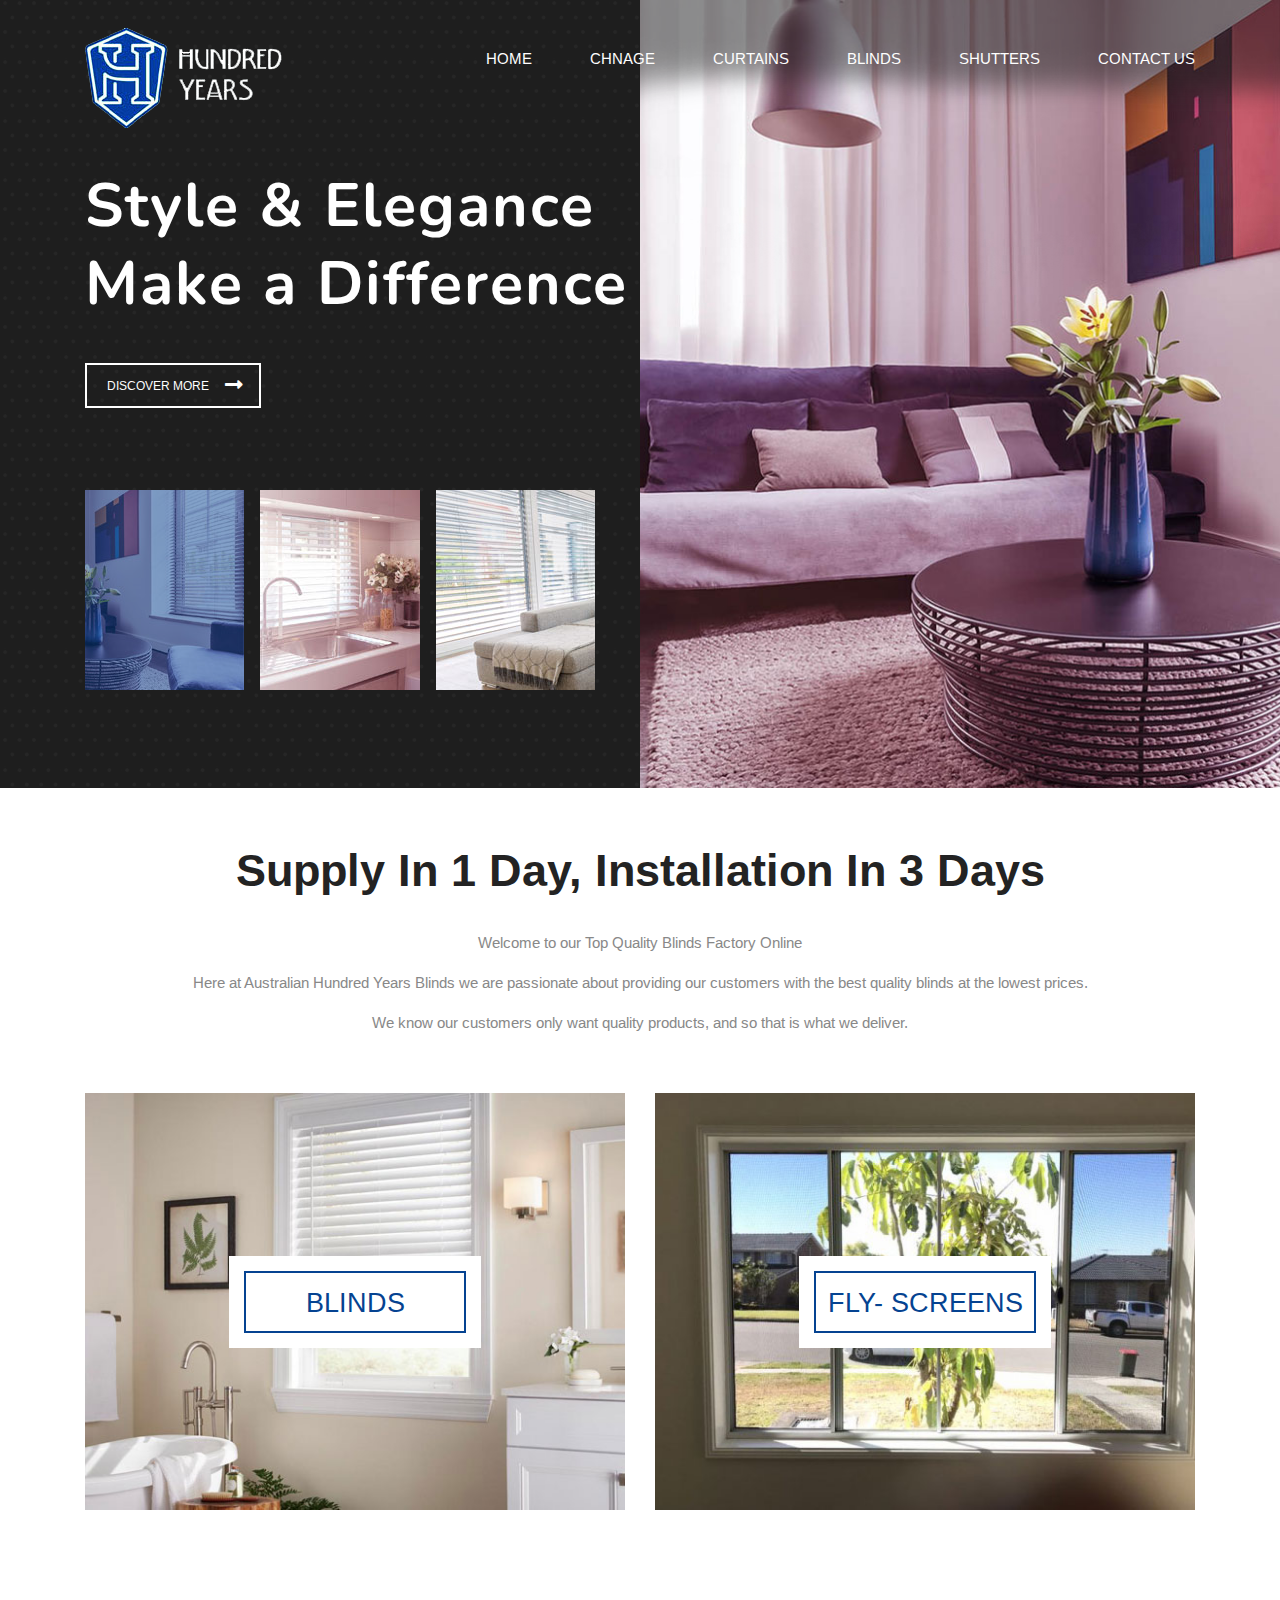
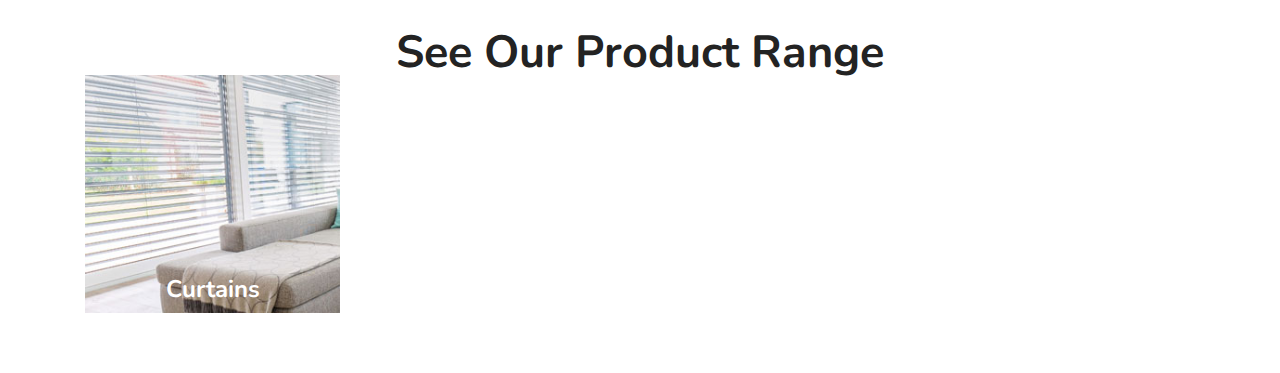
<file: index.html>
<!doctype html>
<html>
<head>
<meta charset="utf-8">
<title>AHY11</title>
</head>
<meta name="viewport" content="width=device-width, initial-scale=1">
<link rel="stylesheet" href="https://maxcdn.bootstrapcdn.com/bootstrap/4.4.1/css/bootstrap.min.css">
<link rel="stylesheet" href="css/main.css">
<body>

<section class="hero-back-details">
	<header>
		<div class="container">
			<div class="logo"><a href="#"><img src="images/logo.png" alt="" class="img-fluid"></a></div>
			<div class="responsive-menu">
				<ul class="navi">
					<li><a href="">Home</a></li>               
					<li><a href="JavaScript:void(0)">Chnage</a></li>               
					<li><a href="JavaScript:void(0)">Curtains</a></li>               
					<li><a href="JavaScript:void(0)">Blinds</a></li>               
					<li><a href="">Shutters</a></li>                
					<li><a href="JavaScript:void(0)">Contact Us</a></li>
				</ul>
			</div>			
		</div>
	</header>
	<div class="tab_content" id="tab1" style="">
		<div class="big-image-back"><img src="images/banner-bg1.jpg" alt=""></div>
		
		<div class="container">
			<div class="bannar-content-back">			
				<h2>Style &amp; Elegance Make a Difference</h2>
				<div class="clear"></div>
				<div class="button"><a href="">DISCOVER MORE <span class="fa fa-long-arrow-alt-right"></span></a></div>	
			</div>		
		</div>
	</div>
	<div class="tab_content" id="tab2" style="display: none;">
		<div class="big-image-back"><img src="images/banner-bg1.jpg" alt=""></div>
		<div class="container">
			<div class="bannar-content-back">			
				<h2>Style &amp; Elegance Make a Lorem</h2>
				<div class="clear"></div>
				<div class="button"><a href="">DISCOVER MORE <span class="fa fa-long-arrow-alt-right"></span></a></div>	
			</div>		
		</div>
	</div>
	<div class="tab_content" id="tab3" style="display: none;">
		<div class="big-image-back"><img src="images/banner-bg1.jpg" alt=""></div>
		<div class="container">
			<div class="bannar-content-back">			
				<h2>Style &amp; Elegance Make a Ipsum</h2>
				<div class="clear"></div>
				<div class="button"><a href="">DISCOVER MORE <span class="fa fa-long-arrow-alt-right"></span></a></div>	
			</div>		
		</div>
	</div>
	<div class="container">
		<ul class="image-listing-back tabs">
			<li class="active"><a href="#tab1"><span class="image"><img src="images/indicators-img1.jpg" alt=""></span></a></li>
			<li><a href="#tab2"><span class="image"><img src="images/indicators-img2.jpg" alt=""></span></a></li>
			<li><a href="#tab3"><span class="image"><img src="images/indicators-img3.jpg" alt=""></span></a></li>
		</ul>
	</div>
</section>
<div class="clear"></div>
<section class="body-top-back p-t p-b">
	<div class="container">
		<div class="head">
			<h1 class="tm-h3">Supply in 1 Day, Installation in 3 Days </h1>
			<div class="clear"></div>
			<p>Welcome to our Top Quality Blinds Factory Online<br>Here at Australian Hundred Years Blinds we are passionate about providing our customers with the best quality blinds at the lowest prices.<br>We know our customers only want quality products, and so that is what we deliver. </p>
		</div>
		<div class="row">
			<div class="col-md-6">
				<div class="tm-body-top-back-panel">
					<div class="tm-body-top-back-panel-img">
						<img src="images/body-top-back-img1.jpg" alt="" class="img-fluid">
					</div>
					<div class="tm-body-top-back-panel-text">
						<span>BLINDS</span>
					</div>
				</div>
			</div>
			<div class="col-md-6">
				<div class="tm-body-top-back-panel">
					<div class="tm-body-top-back-panel-img">
						<img src="images/body-top-back-img2.jpg" alt="" class="img-fluid">
					</div>
					<div class="tm-body-top-back-panel-text">
						<span>FLY- SCREENS</span>
					</div>
				</div>
			</div>
		</div>
	</div>
</section>
<div class="clear"></div>
<section class="tm-product-range p-t p-b">
	<div class="container">
		<div class="row">
			<div class="col-md-12">
				<div class="tm-product-range-heading">
					<h3 class="tm-h3">See Our Product Range</h3>
				</div>
			</div>
		</div>
		<div class="row">
			<div class="col-md-3">
				<div class="tm-product-range-panel text-center">
					<div class="tm-product-range-panel-img">
						<a href="#"><img src="images/product-range-img1.jpg" alt="" class="img-fluid"></a>
					</div>
					<div class="tm-product-range-panel-text">
						<h5 class="tm-h5">Curtains</h5>
					</div>
				</div>
			</div>
		</div>
	</div>
</section>


<!-- Optional JavaScript --> 
<!-- jQuery first, then Popper.js, then Bootstrap JS --> 
<!-- <script src="https://code.jquery.com/jquery-3.3.1.js"></script>  --> 
<script src="https://ajax.googleapis.com/ajax/libs/jquery/3.4.1/jquery.min.js"></script> 
<script src="https://cdnjs.cloudflare.com/ajax/libs/popper.js/1.16.0/umd/popper.min.js"></script> 
<script src="https://maxcdn.bootstrapcdn.com/bootstrap/4.4.1/js/bootstrap.min.js"></script>
<script src="js/jquery.meanmenu.js"></script>
<script src="js/custom.js"></script>
<script>
	$(document).ready(function(){
	
	})
</script>
</body>
</html>
</file>
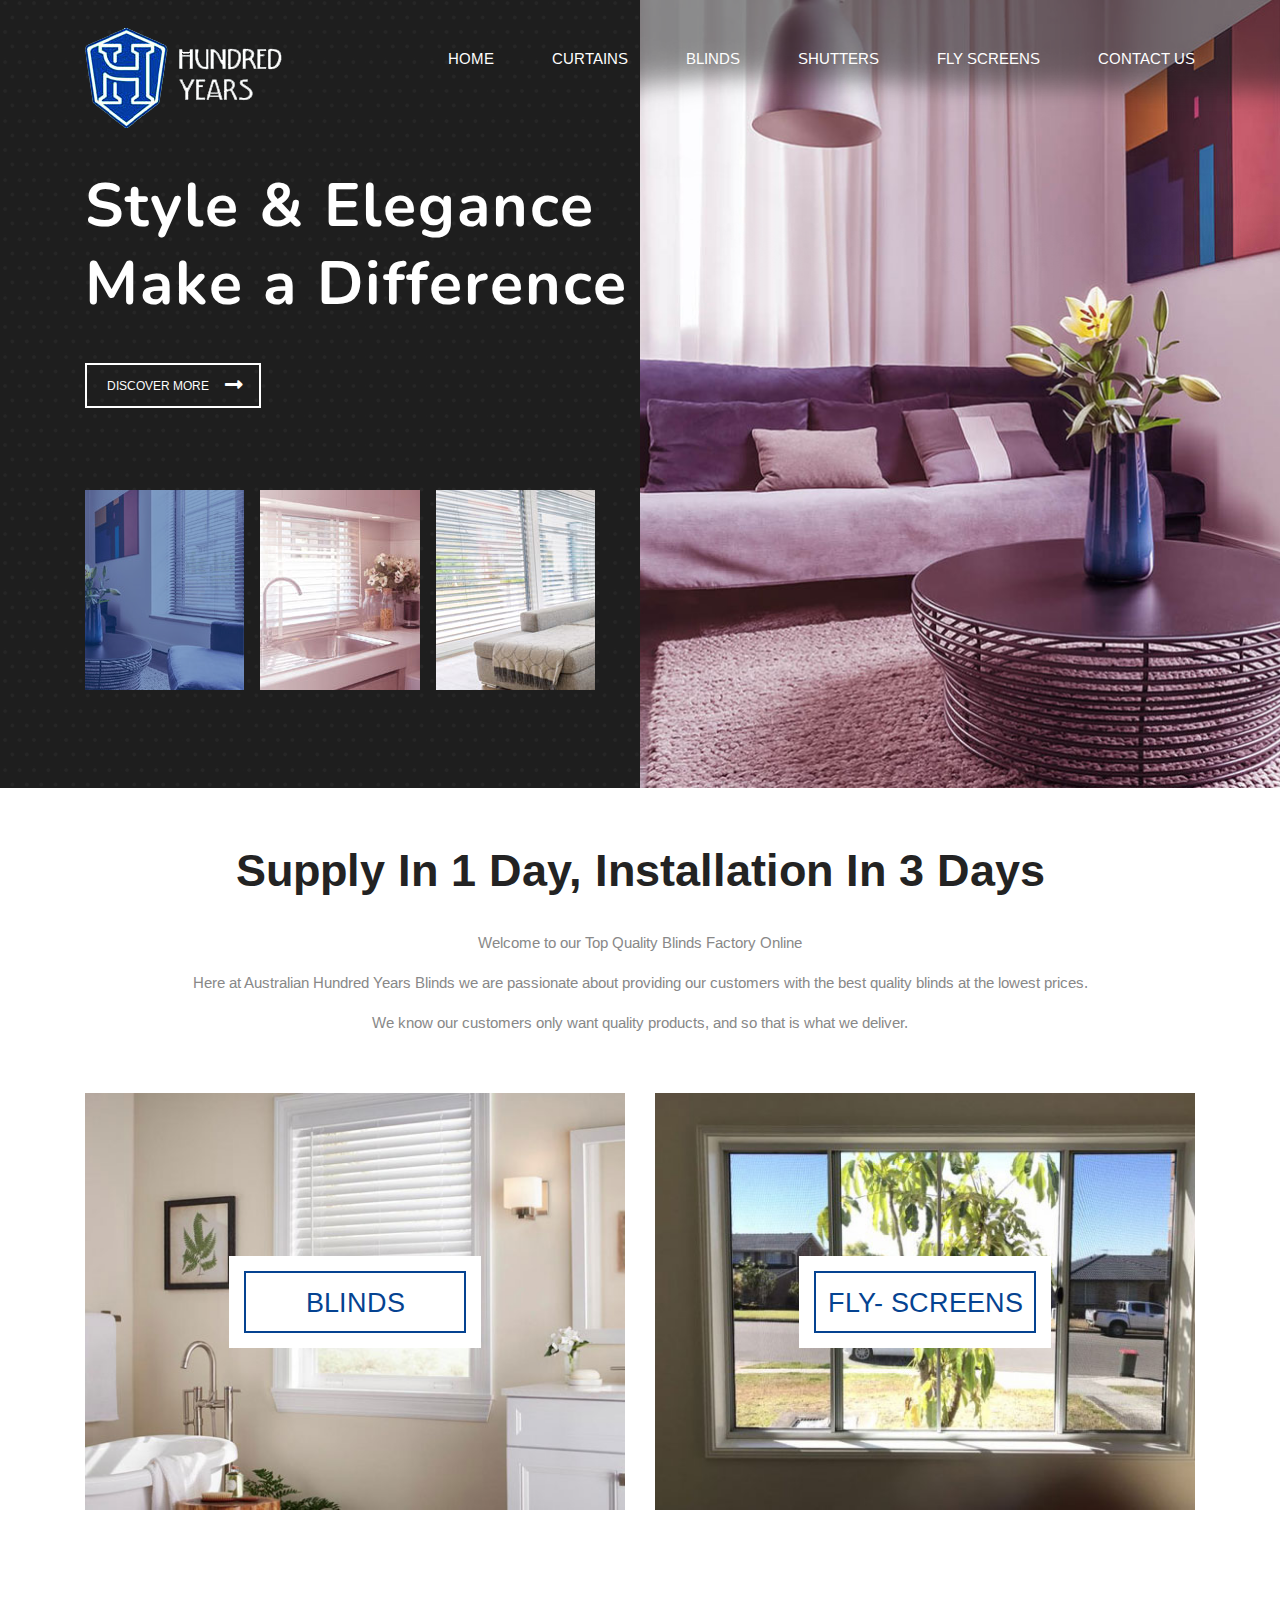
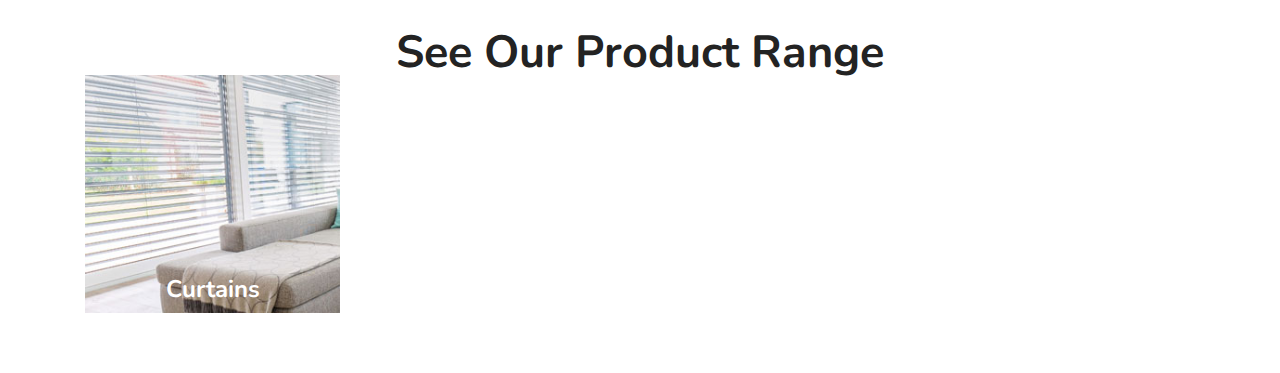
<file: index2.html>
<!doctype html>
<html>
<head>
<meta charset="utf-8">
<title>AHY</title>
</head>
<meta name="viewport" content="width=device-width, initial-scale=1">
<link rel="stylesheet" href="https://maxcdn.bootstrapcdn.com/bootstrap/4.4.1/css/bootstrap.min.css">
<link rel="stylesheet" href="css/main.css">
<body>

<section class="hero-back-details">
	<header>
		<div class="container">
			<div class="logo"><a href="#"><img src="images/logo.png" alt="" class="img-fluid"></a></div>
			<div class="responsive-menu">
				<ul class="navi">
					<li><a href="">Home</a></li>               
					<li><a href="">Curtains</a></li>               
					<li><a href="">Blinds</a></li>               
					<li><a href="">Shutters</a></li>               
					<li><a href="">Fly screens</a></li>               
					<li><a href="">Contact Us</a></li>
				</ul>
			</div>			
		</div>
	</header>
	<div class="tab_content" id="tab1" style="">
		<div class="big-image-back"><img src="images/banner-bg1.jpg" alt=""></div>
		
		<div class="container">
			<div class="bannar-content-back">			
				<h2>Style &amp; Elegance Make a Difference</h2>
				<div class="clear"></div>
				<div class="button"><a href="">DISCOVER MORE <span class="fa fa-long-arrow-alt-right"></span></a></div>	
			</div>		
		</div>
	</div>
	<div class="tab_content" id="tab2" style="display: none;">
		<div class="big-image-back"><img src="images/banner-bg1.jpg" alt=""></div>
		<div class="container">
			<div class="bannar-content-back">			
				<h2>Style &amp; Elegance Make a Lorem</h2>
				<div class="clear"></div>
				<div class="button"><a href="">DISCOVER MORE <span class="fa fa-long-arrow-alt-right"></span></a></div>	
			</div>		
		</div>
	</div>
	<div class="tab_content" id="tab3" style="display: none;">
		<div class="big-image-back"><img src="images/banner-bg1.jpg" alt=""></div>
		<div class="container">
			<div class="bannar-content-back">			
				<h2>Style &amp; Elegance Make a Ipsum</h2>
				<div class="clear"></div>
				<div class="button"><a href="">DISCOVER MORE <span class="fa fa-long-arrow-alt-right"></span></a></div>	
			</div>		
		</div>
	</div>
	<div class="container">
		<ul class="image-listing-back tabs">
			<li class="active"><a href="#tab1"><span class="image"><img src="images/indicators-img1.jpg" alt=""></span></a></li>
			<li><a href="#tab2"><span class="image"><img src="images/indicators-img2.jpg" alt=""></span></a></li>
			<li><a href="#tab3"><span class="image"><img src="images/indicators-img3.jpg" alt=""></span></a></li>
		</ul>
	</div>
</section>
<div class="clear"></div>
<section class="body-top-back p-t p-b">
	<div class="container">
		<div class="head">
			<h1 class="tm-h3">Supply in 1 Day, Installation in 3 Days </h1>
			<div class="clear"></div>
			<p>Welcome to our Top Quality Blinds Factory Online<br>Here at Australian Hundred Years Blinds we are passionate about providing our customers with the best quality blinds at the lowest prices.<br>We know our customers only want quality products, and so that is what we deliver. </p>
		</div>
		<div class="row">
			<div class="col-md-6">
				<div class="tm-body-top-back-panel">
					<div class="tm-body-top-back-panel-img">
						<img src="images/body-top-back-img1.jpg" alt="" class="img-fluid">
					</div>
					<div class="tm-body-top-back-panel-text">
						<span>BLINDS</span>
					</div>
				</div>
			</div>
			<div class="col-md-6">
				<div class="tm-body-top-back-panel">
					<div class="tm-body-top-back-panel-img">
						<img src="images/body-top-back-img2.jpg" alt="" class="img-fluid">
					</div>
					<div class="tm-body-top-back-panel-text">
						<span>FLY- SCREENS</span>
					</div>
				</div>
			</div>
		</div>
	</div>
</section>
<div class="clear"></div>
<section class="tm-product-range p-t p-b">
	<div class="container">
		<div class="row">
			<div class="col-md-12">
				<div class="tm-product-range-heading">
					<h3 class="tm-h3">See Our Product Range</h3>
				</div>
			</div>
		</div>
		<div class="row">
			<div class="col-md-3">
				<div class="tm-product-range-panel text-center">
					<div class="tm-product-range-panel-img">
						<a href="#"><img src="images/product-range-img1.jpg" alt="" class="img-fluid"></a>
					</div>
					<div class="tm-product-range-panel-text">
						<h5 class="tm-h5">Curtains</h5>
					</div>
				</div>
			</div>
		</div>
	</div>
</section>


<!-- Optional JavaScript --> 
<!-- jQuery first, then Popper.js, then Bootstrap JS --> 
<!-- <script src="https://code.jquery.com/jquery-3.3.1.js"></script>  --> 
<script src="https://ajax.googleapis.com/ajax/libs/jquery/3.4.1/jquery.min.js"></script> 
<script src="https://cdnjs.cloudflare.com/ajax/libs/popper.js/1.16.0/umd/popper.min.js"></script> 
<script src="https://maxcdn.bootstrapcdn.com/bootstrap/4.4.1/js/bootstrap.min.js"></script>
<script src="js/jquery.meanmenu.js"></script>
<script src="js/custom.js"></script>

</body>
</html>
</file>
<file: css/main.css>
@import url('https://fonts.googleapis.com/css?family=Nunito:200,200i,300,300i,400,400i,600,600i,700,700i,800,800i,900,900i&display=swap');
@import url('https://fonts.googleapis.com/css?family=Arimo:400,400i,700,700i&display=swap');
@import url("https://use.fontawesome.com/releases/v5.8.1/css/all.css");
@import "mean_menu.css";
@import "common.css";
@import "style.css";
@import "responsive.css";
</file>
